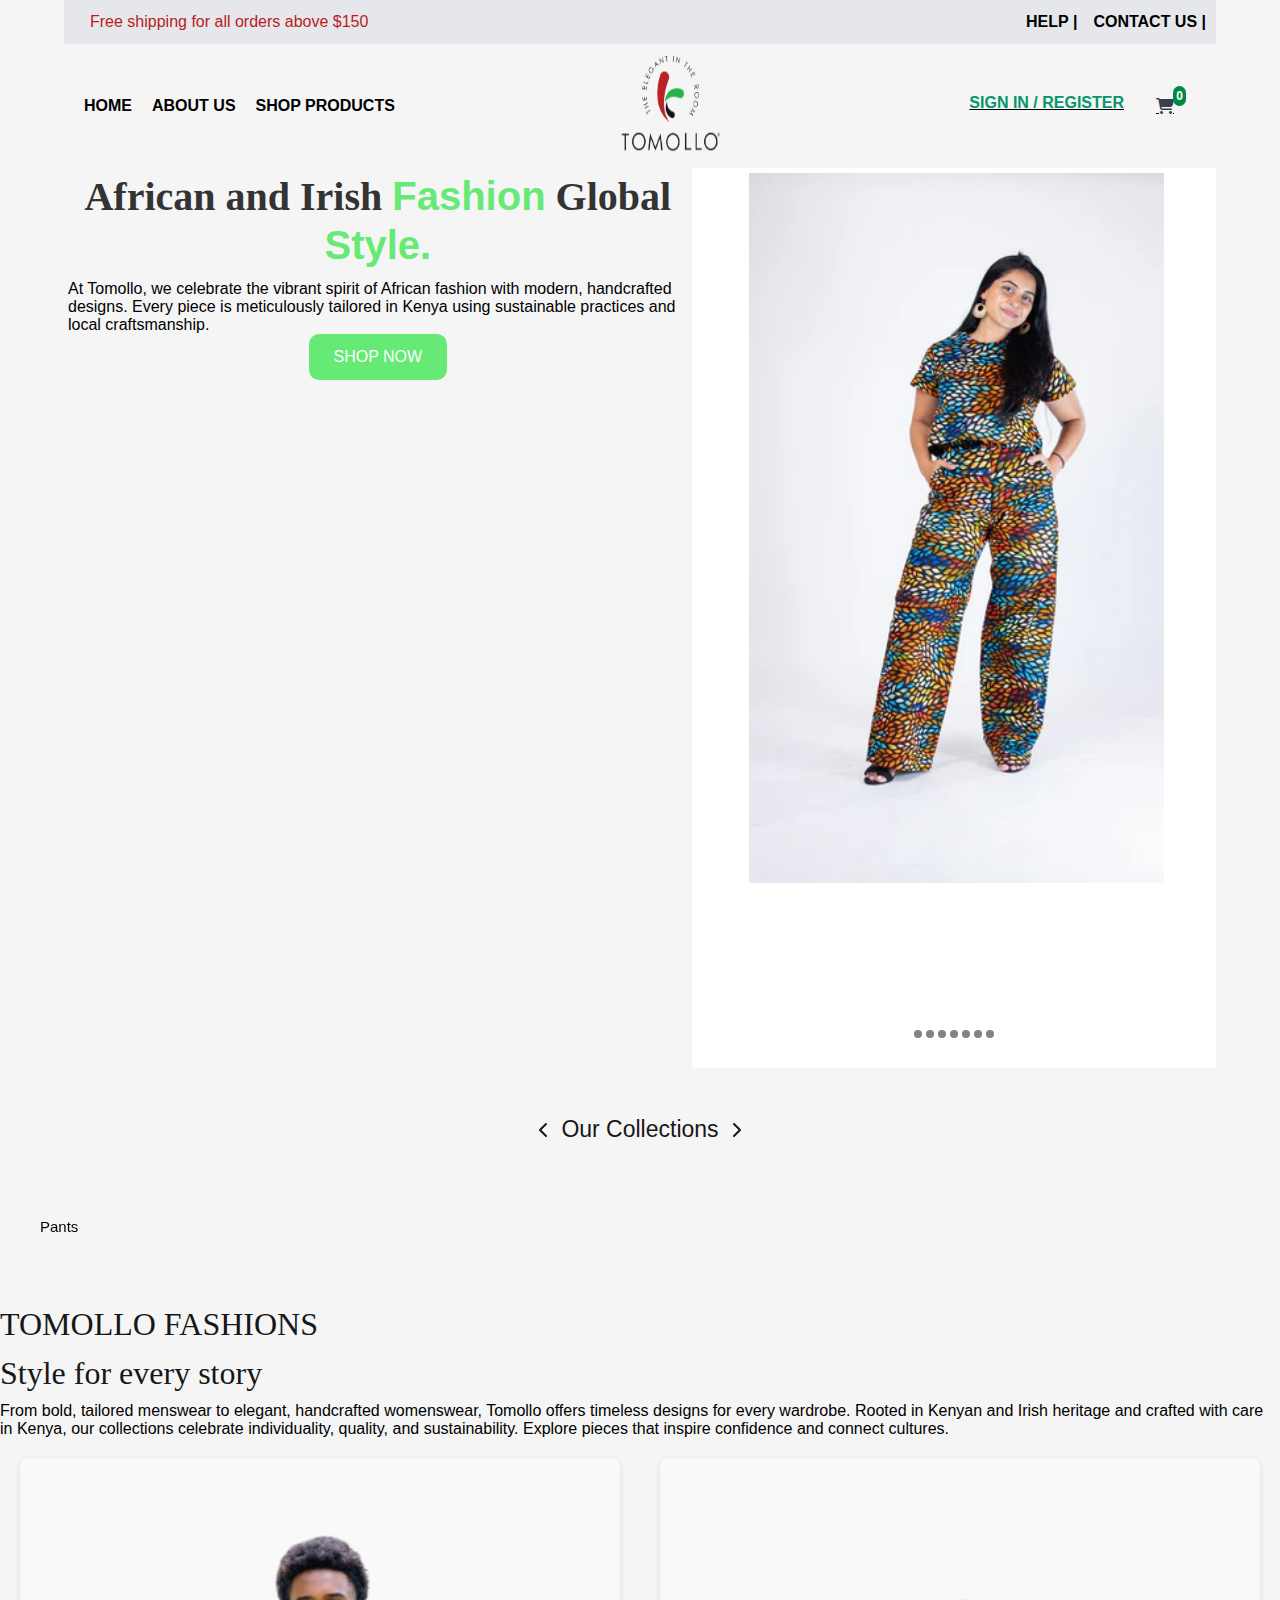
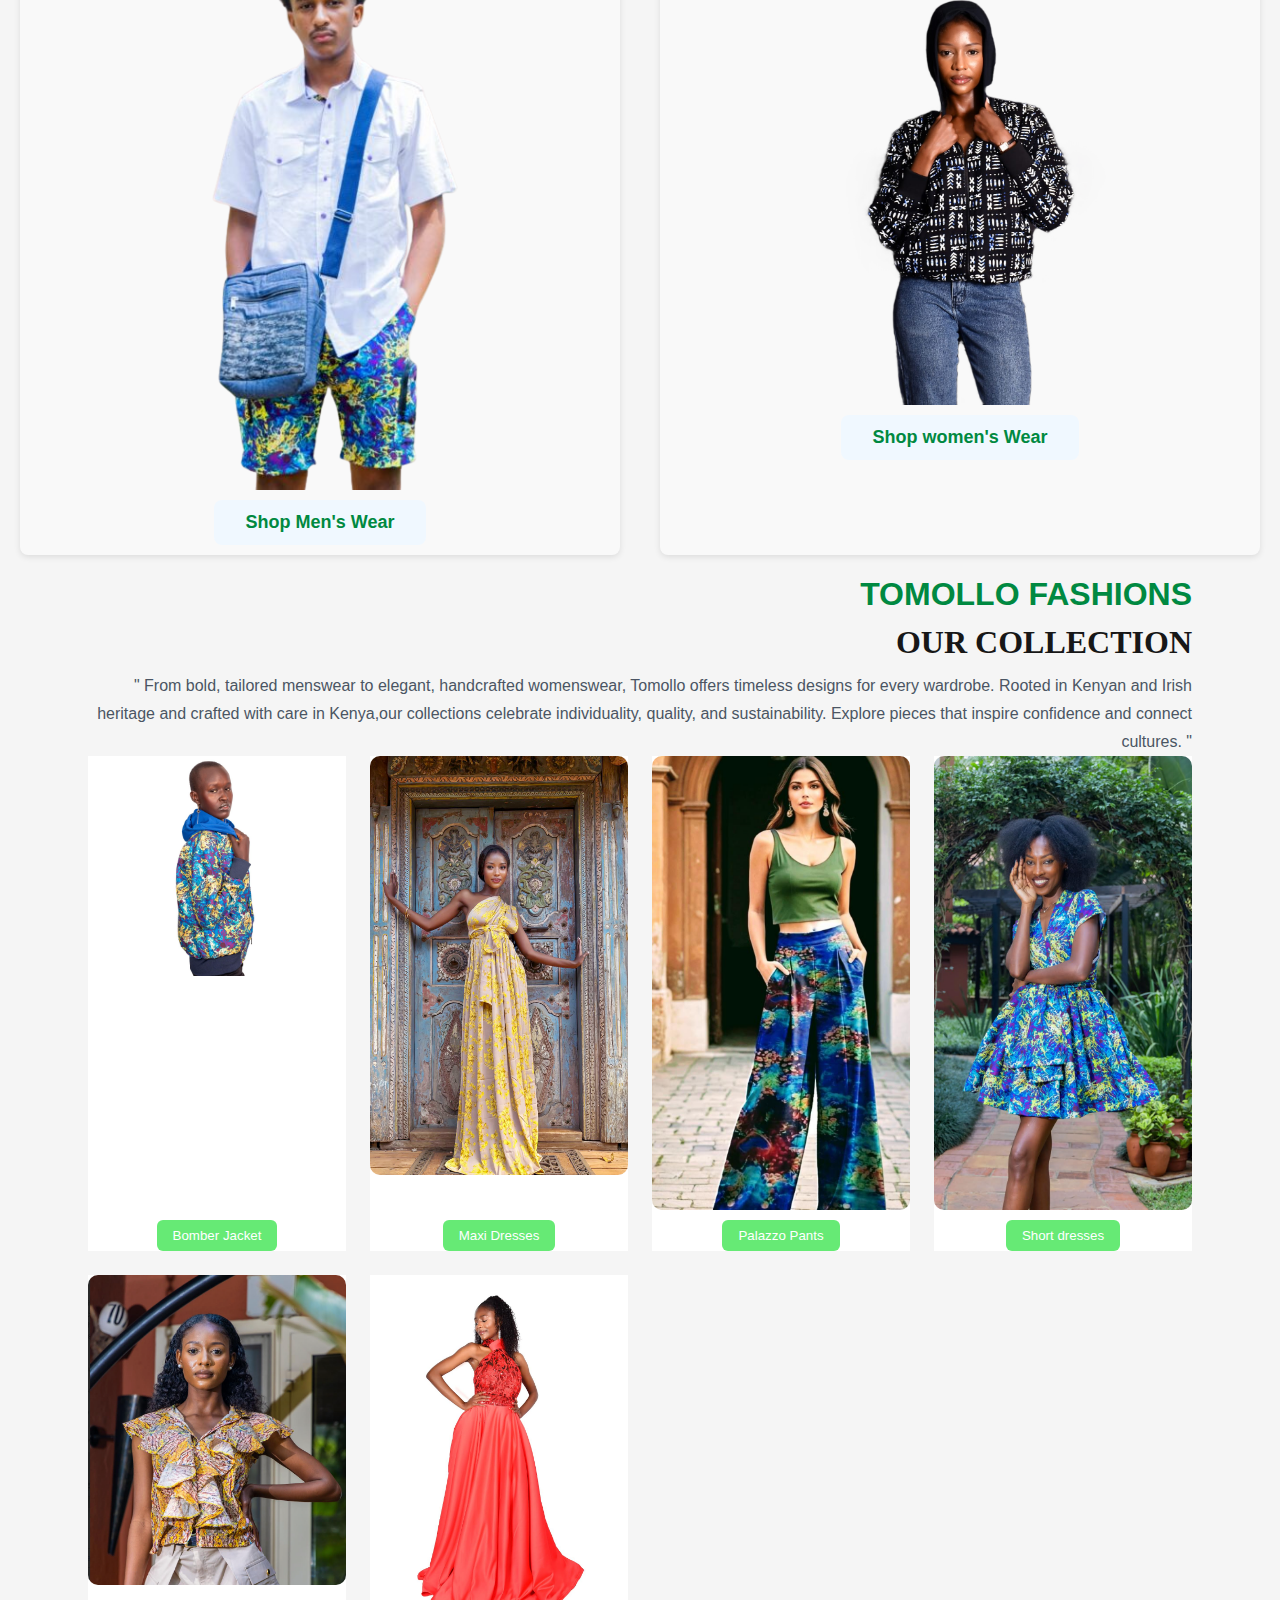
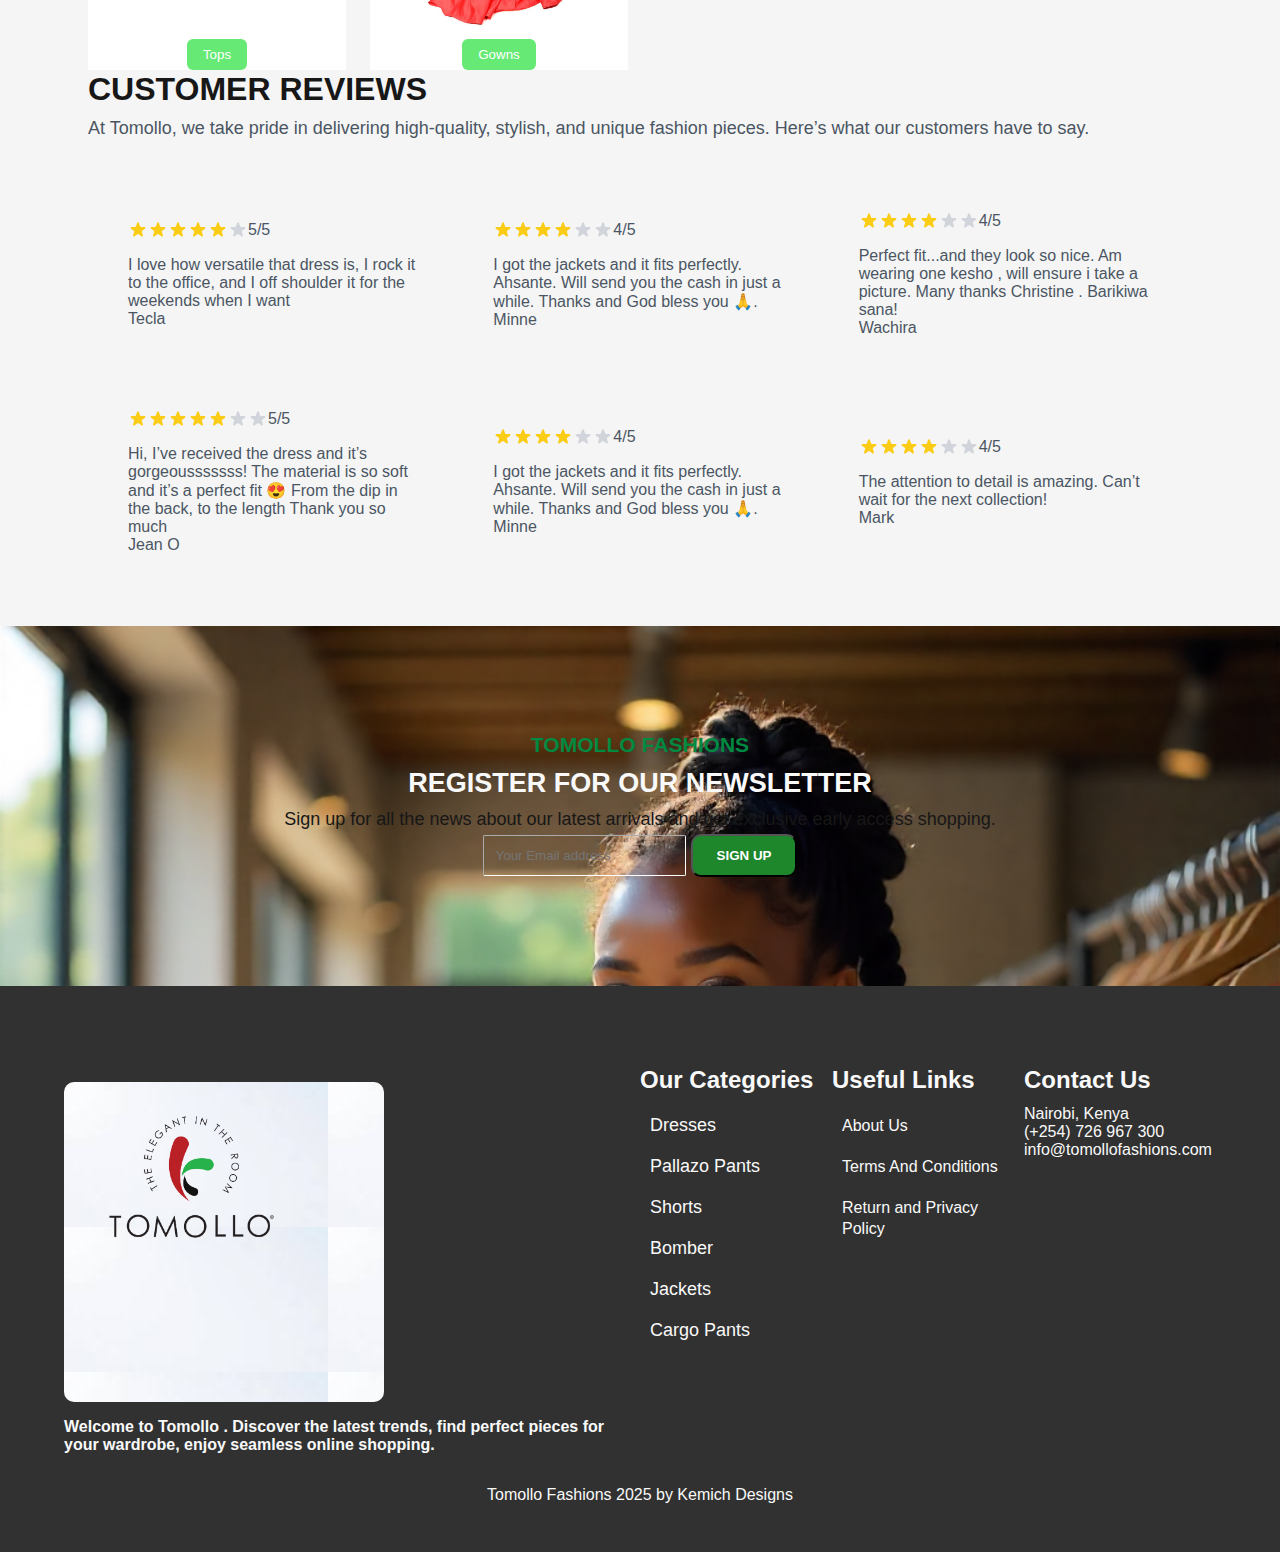
<file: Index.html>
<!DOCTYPE html>
<html lang="en">
<head>
    <meta charset="UTF-8">
    <meta name="viewport" content="width=device-width, initial-scale=1.0">
    <title>Ecommerce website</title>
    <link rel="stylesheet" href="style.css">
    <link
  rel="stylesheet"
  href="https://cdnjs.cloudflare.com/ajax/libs/font-awesome/6.4.0/css/all.min.css"
/>

</head>
    <header>
        <div class="root-div">
            <div><p class="discount"> Free shipping for all orders above $150 </p></div>
            <div class="help-contact">
                <a href="#footer">HELP |  </a>
                <a href="#footer">CONTACT US |  </a>
            </div>

        </div>
    </header>

<div class="main_nav">
    <div class="nav-link">
<span><a href="#">HOME </a></span>
<span><a href="about_us">ABOUT US </a></span>
<span><a href="shop/products">SHOP PRODUCTS </a></span>
</div>
    <div>
        <img src="/images/company logo.png" style="width: 100px; height: 100px;" alt="image logo">
    </div>
    
        <div class="sign-register">
        <a href="/admin/dashboard" class="in-register" >Sign in / Register</a>

       
        <a  class="shop-cart" href="/shop/cart">
  <i class="fas fa-shopping-cart text-2xl text-gray-700"></i>
        <div class="shop-cart-no">0
            
        </div>
        </a>
         </div>
</div>

<section class="section-main-one">
    <div class="hero-section">
<div class="hero-section-one">
    <h1 class="hero-text">
        African and Irish 
        <span class="hero-text-style">Fashion</span>
Global 
<span class="hero-text-style">Style.</span>
    </h1>
    <p class="into-text">
        At Tomollo, we celebrate the vibrant spirit of African fashion with modern, handcrafted designs. Every piece is meticulously tailored in Kenya using sustainable practices and local craftsmanship.
    </p>
    <button class="shop-button" id="shopBtn">SHOP NOW</button>

    
    <!-- Sign In Modal -->
    <div class="modal-overlay" id="signinModal">
        <div class="signin-modal">
            <button class="modal-close" id="closeModal">&times;</button>
            
            <div class="signin-header">
                <h2>Welcome Back</h2>
                <p>Sign in to access your Tomollo account</p>
            </div>

            <form id="signinForm">
                <div class="form-group">
                    <label for="email">Email Address</label>
                    <input type="email" id="email" name="email" placeholder="Enter your email" required>
                </div>

                <div class="form-group">
                    <label for="password">Password</label>
                    <input type="password" id="password" name="password" placeholder="Enter your password" required>
                </div>

                <div class="forgot-password">
                    <a href="#" id="forgotLink">Forgot Password?</a>
                </div>

                <button type="submit" class="signin-btn">Sign In</button>
            </form>

            <div class="divider">
                <span>OR</span>
            </div>

            <div class="social-signin">
                <button class="social-btn" id="googleBtn">
                    <svg width="18" height="18" viewBox="0 0 18 18">
                        <path fill="#4285F4" d="M17.64 9.2c0-.637-.057-1.251-.164-1.84H9v3.481h4.844c-.209 1.125-.843 2.078-1.796 2.717v2.258h2.908c1.702-1.567 2.684-3.874 2.684-6.615z"/>
                        <path fill="#34A853" d="M9 18c2.43 0 4.467-.806 5.956-2.184l-2.908-2.258c-.806.54-1.837.86-3.048.86-2.344 0-4.328-1.584-5.036-3.711H.957v2.332C2.438 15.983 5.482 18 9 18z"/>
                        <path fill="#FBBC05" d="M3.964 10.707c-.18-.54-.282-1.117-.282-1.707 0-.593.102-1.17.282-1.709V4.958H.957C.347 6.173 0 7.548 0 9s.348 2.827.957 4.042l3.007-2.335z"/>
                        <path fill="#EA4335" d="M9 3.58c1.321 0 2.508.454 3.44 1.345l2.582-2.58C13.463.891 11.426 0 9 0 5.482 0 2.438 2.017.957 4.958L3.964 7.29C4.672 5.163 6.656 3.58 9 3.58z"/>
                    </svg>
                    Google
                </button>
                <button class="social-btn" id="facebookBtn">
                    <svg width="18" height="18" viewBox="0 0 24 24" fill="#1877F2">
                        <path d="M24 12.073c0-6.627-5.373-12-12-12s-12 5.373-12 12c0 5.99 4.388 10.954 10.125 11.854v-8.385H7.078v-3.47h3.047V9.43c0-3.007 1.792-4.669 4.533-4.669 1.312 0 2.686.235 2.686.235v2.953H15.83c-1.491 0-1.956.925-1.956 1.874v2.25h3.328l-.532 3.47h-2.796v8.385C19.612 23.027 24 18.062 24 12.073z"/>
                    </svg>
                    Facebook
                </button>
            </div>

            <div class="signup-link">
                Don't have an account? <a href="#" id="signupLink">Sign Up</a>
            </div>
        </div>
    </div>


</div>


<div class="hero-section-two">
    <div class="hero-images">
        <div class="image-slide-swiper">
<div class="swiper-slide-img" role="group" aria-label="6 / 7" data-swiper-slide-index="5" style="width: 515px;">
<img src="/images/landing/1.jpeg" alt="Fashion Model" class="image-swipe">
</div>
<div class="swiper-slide-img" role="group" aria-label="6 / 7" data-swiper-slide-index="5" style="width: 515px;">
<img src="/images/landing/2.jpeg" alt="Fashion Model" class="image-swipe">
</div>
<div class="swiper-slide-img" role="group" aria-label="6 / 7" data-swiper-slide-index="5" style="width: 515px;">
<img src="/images/landing/3.jpeg" alt="Fashion Model" class="image-swipe">
</div>
<div class="swiper-slide-img" role="group" aria-label="6 / 7" data-swiper-slide-index="5" style="width: 515px;">
<img src="/images/landing/4.jpeg" alt="Fashion Model" class="image-swipe">
</div>
<div class="swiper-slide-img" role="group" aria-label="6 / 7" data-swiper-slide-index="5" style="width: 515px;">
<img src="/images/landing/5.jpeg" alt="Fashion Model" class="image-swipe">
</div>
<div class="swiper-slide-img" role="group" aria-label="6 / 7" data-swiper-slide-index="5" style="width: 515px;">
<img src="/images/landing/6.jpeg" alt="Fashion Model" class="image-swipe">
</div>
        </div>
        <div class="swiper-pagination-clickable">
            <span class="swiper-pagination-bullet" tabindex="0" role="button" aria-label="Go to slide 1"></span>
            <span class="swiper-pagination-bullet" tabindex="0" role="button" aria-label="Go to slide 2"></span>
            <span class="swiper-pagination-bullet" tabindex="0" role="button" aria-label="Go to slide 3"></span>
            <span class="swiper-pagination-bullet" tabindex="0" role="button" aria-label="Go to slide 4"></span>
            <span class="swiper-pagination-bullet" tabindex="0" role="button" aria-label="Go to slide 5"></span>
            <span class="swiper-pagination-bullet" tabindex="0" role="button" aria-label="Go to slide 6"></span>
            <span class="swiper-pagination-bullet" tabindex="0" role="button" aria-label="Go to slide 7"></span>
        </div>
        <span class="swiper-notification" aria-live="assertive" aria-atomic="true"></span>
    </div>
</div>
 </div>
</section>


<section class="Categories">
<div class="container-category">
    <div class="collection-slider-row">
        <div class="container-not-mobile">
            <div class="collection-slider">
                <h1 class="hometitle heading-font" >
                    <a class="prev" href="#">
                        <svg xmlns="http://www.w3.org/2000/svg" width="24" height="24" viewBox="0 0 24 24" fill="none" stroke="currentColor" stroke-width="2" stroke-linecap="round" stroke-linejoin="round" class="feather feather-chevron-left">
                            <title>Left</title>
                            <polyline points="15 18 9 12 15 6"></polyline>
                        </svg>
                    </a> <span class="has-paging__title">  Our Collections </span>
                <a class="next" href="#">
                    <svg xmlns="http://www.w3.org/2000/svg" width="24" height="24" viewBox="0 0 24 24" fill="none" stroke="currentColor" stroke-width="2" stroke-linecap="round" stroke-linejoin="round" class="feather feather-chevron-right">
                        <title>Right</title>
                        <polyline points="9 18 15 12 9 6"></polyline>
                    </svg>
                </a>
                </h1>
                <div class="collection-listing">
                    <div class="product-list-images-shape   owl-carousel">
                        <div class="owl-stage-outer">
                            <div class="owl-stage style="transition: 0.25s; width: 3468px; transform: translate3d(-840px, 0px, 0px);> 
                                <div class="owl-item" style="width: auto;" aria-hidden="true">
                                    <div class="product-block">
                                        <div class="block-inner" style="min-height: 0px;">
                                            <a class="product-link" href="/collections/wide-leg">
                                                <div class="image-cont">
                                               <div class="product-block__image product-block__image--primary product-block__image--active">
                                                <div class="rimage-outer-wrapper">
                                                    <div class="rimage-wrapper " style="padding-top:149.2537313432836%">
                                                        <img loading="lazy" class="rimage__image fade-in cover lazyautosizes lazyloaded" data-widths="[180, 220, 300, 360, 460, 540, 720, 900, 1080, 1296, 1512, 1728, 2048]" data-aspectratio="0.7998046875" data-sizes="auto" alt data-parent-fit="cover" data-srcset="//www.ikojn.com/cdn/shop/files/4_4939761a-bdf9-4deb-af56-153b6b013eca_180x.png?v=1744621622 180w, //www.ikojn.com/cdn/shop/files/4_4939761a-bdf9-4deb-af56-153b6b013eca_220x.png?v=1744621622 220w, //www.ikojn.com/cdn/shop/files/4_4939761a-bdf9-4deb-af56-153b6b013eca_300x.png?v=1744621622 300w, //www.ikojn.com/cdn/shop/files/4_4939761a-bdf9-4deb-af56-153b6b013eca_360x.png?v=1744621622 360w, //www.ikojn.com/cdn/shop/files/4_4939761a-bdf9-4deb-af56-153b6b013eca_460x.png?v=1744621622 460w, //www.ikojn.com/cdn/shop/files/4_4939761a-bdf9-4deb-af56-153b6b013eca_540x.png?v=1744621622 540w, //www.ikojn.com/cdn/shop/files/4_4939761a-bdf9-4deb-af56-153b6b013eca_720x.png?v=1744621622 720w, //www.ikojn.com/cdn/shop/files/4_4939761a-bdf9-4deb-af56-153b6b013eca_900x.png?v=1744621622 900w, //www.ikojn.com/cdn/shop/files/4_4939761a-bdf9-4deb-af56-153b6b013eca_1080x.png?v=1744621622 1080w, //www.ikojn.com/cdn/shop/files/4_4939761a-bdf9-4deb-af56-153b6b013eca_1296x.png?v=1744621622 1296w, //www.ikojn.com/cdn/shop/files/4_4939761a-bdf9-4deb-af56-153b6b013eca_1512x.png?v=1744621622 1512w, //www.ikojn.com/cdn/shop/files/4_4939761a-bdf9-4deb-af56-153b6b013eca_1728x.png?v=1744621622 1728w, //www.ikojn.com/cdn/shop/files/4_4939761a-bdf9-4deb-af56-153b6b013eca_2048x.png?v=1744621622 2048w" sizes="239.14160156250003px" srcset="//www.ikojn.com/cdn/shop/files/4_4939761a-bdf9-4deb-af56-153b6b013eca_180x.png?v=1744621622 180w, //www.ikojn.com/cdn/shop/files/4_4939761a-bdf9-4deb-af56-153b6b013eca_220x.png?v=1744621622 220w, //www.ikojn.com/cdn/shop/files/4_4939761a-bdf9-4deb-af56-153b6b013eca_300x.png?v=1744621622 300w, //www.ikojn.com/cdn/shop/files/4_4939761a-bdf9-4deb-af56-153b6b013eca_360x.png?v=1744621622 360w, //www.ikojn.com/cdn/shop/files/4_4939761a-bdf9-4deb-af56-153b6b013eca_460x.png?v=1744621622 460w, //www.ikojn.com/cdn/shop/files/4_4939761a-bdf9-4deb-af56-153b6b013eca_540x.png?v=1744621622 540w, //www.ikojn.com/cdn/shop/files/4_4939761a-bdf9-4deb-af56-153b6b013eca_720x.png?v=1744621622 720w, //www.ikojn.com/cdn/shop/files/4_4939761a-bdf9-4deb-af56-153b6b013eca_900x.png?v=1744621622 900w, //www.ikojn.com/cdn/shop/files/4_4939761a-bdf9-4deb-af56-153b6b013eca_1080x.png?v=1744621622 1080w, //www.ikojn.com/cdn/shop/files/4_4939761a-bdf9-4deb-af56-153b6b013eca_1296x.png?v=1744621622 1296w, //www.ikojn.com/cdn/shop/files/4_4939761a-bdf9-4deb-af56-153b6b013eca_1512x.png?v=1744621622 1512w, //www.ikojn.com/cdn/shop/files/4_4939761a-bdf9-4deb-af56-153b6b013eca_1728x.png?v=1744621622 1728w, //www.ikojn.com/cdn/shop/files/4_4939761a-bdf9-4deb-af56-153b6b013eca_2048x.png?v=1744621622 2048w">
                                                    </div>
                                                </div>
                                               </div>     
                                                </div>
                                                <div class="product-info">
                                                    <div class="product-title">
                                                        Pants
                                                    </div>
                                                </div>
                                            </a>
                                        </div>

                                    </div>
                                </div>
                            </div>
                        </div>
                    </div>
                </div>
            </div>
        </div>
</div>
</div>
</section>

<section class="section-main-two">
    <h1>TOMOLLO FASHIONS</h1>
    <h1>Style for every story</h1>
    <p>From bold, tailored menswear to elegant, handcrafted womenswear, Tomollo offers timeless designs for every wardrobe. Rooted in Kenyan and Irish heritage and crafted with care in Kenya, our collections celebrate individuality, quality, and sustainability. Explore pieces that inspire confidence and connect cultures.</p>

    <div>
    <div class="grid-container">

        <!-- man wear -->
    <div class="grid-menon-wear">
        <div class="image-men-wear">
            <img src="images/landing/img-6.png" alt="men wear img">
        </div>
 
    <button class="butn-wear" fdprocessedid="uhgsa"> Shop Men's Wear </button>
    </div>
    <!-- Women wear -->

    <div class="grid-women-wear">
        <div class="image-women-wear">
  <img src="images/landing/img-7.png" alt="women wear img">
        </div>
       
    <button class="butn-wear" fdprocessedid="uhgsa"> Shop women's Wear </button>
    </div>

    </div>
</div>
   
</section>

<section class="section-main-three">
    <div class="hero-section-three">
    <h1>TOMOLLO FASHIONS</h1>
    <h2>OUR COLLECTION</h2>
    <p>" From bold, tailored menswear to elegant, handcrafted womenswear, Tomollo offers timeless designs for every wardrobe. Rooted in Kenyan and Irish heritage and crafted with care in Kenya,our collections celebrate individuality, quality, and sustainability. Explore pieces that inspire confidence and connect cultures. "</p>
</div>

<div class="three-grid-container">
    <!-- <div class="inner-three-grid-container"> </div> -->
        <a href="" class="griding-imgs">
        <img src="/images/landing/img-8.png" alt="Bomber Jacket">
         <button class="view-category"> 
        <span class="product-description">
            Bomber Jacket
        </span>
       </button>
        </a>

        <a href="" class="griding-imgs">
        <img src="/images/landing/img-9.png" alt="Maxi Dresses ">
        <button class="view-category"> 
        <span class="product-description">
           Maxi Dresses
        </span>
        </button>
        </a>

         <a href="" class="griding-imgs">
        <img src="/images/landing/img-10.png" alt="Palazzo Pants">
          <button class="view-category"> 
        <span class="product-description">
           Palazzo Pants
        </span>
       </button>
        </a>

        <a href="" class="griding-imgs">
        <img src="/images/landing/img-11.png" alt="Short dresses">
         <button class="view-category">
        <span class="product-description">
            Short dresses
        </span>
        </button>
        </a>

       

        <a href="" class="griding-imgs">
        <img src="/images/landing/img-12.png" alt="  Tops">
        <button class="view-category">
        <span class="product-description">
            Tops
        </span>
        </button>
        </a>

        <a href="" class="griding-imgs">
        <img src="/images/landing/img-13.png" alt="Gowns">
        <button class="view-category">
        <span class="product-description">
            Gowns
        </span>
        </button>
        </a>
   

</div>

</section>

<section class="section-main-four">
    <div>
 <h1 class="customer-review">CUSTOMER REVIEWS</h1>
    <p class="para-cust-rev">At Tomollo, we take pride in delivering high-quality, stylish, and unique fashion pieces. 
        Here’s what our customers have to say.</p>
    </div>

    <div class="cust-rev-grid-main">
        <div class="grid-reviews">

            <div class="grid-lone">
                <div class="rating-sec">
                    <div class="stars-rate"> 

                        <svg xmlns="http://www.w3.org/2000/svg" class="h-5 w-5" viewBox="0 0 20 20" fill="currentColor">
                            <path d="M9.049 2.927c.3-.921 1.603-.921 1.902 0l1.07 3.292a1 1 0 00.95.69h3.462c.969 0 1.371 1.24.588 1.81l-2.8 2.034a1 1 0 00-.364 1.118l1.07 3.292c.3.921-.755 1.688-1.54 1.118l-2.8-2.034a1 1 0 00-1.175 0l-2.8 2.034c-.784.57-1.838-.197-1.539-1.118l1.07-3.292a1 1 0 00-.364-1.118l-2.8-2.034c-.783-.57-.38-1.81.588-1.81h3.461a1 1 0 00.951-.69l1.07-3.292z"></path>
                        </svg>
                        <svg xmlns="http://www.w3.org/2000/svg" class="h-5 w-5" viewBox="0 0 20 20" fill="currentColor">
                            <path d="M9.049 2.927c.3-.921 1.603-.921 1.902 0l1.07 3.292a1 1 0 00.95.69h3.462c.969 0 1.371 1.24.588 1.81l-2.8 2.034a1 1 0 00-.364 1.118l1.07 3.292c.3.921-.755 1.688-1.54 1.118l-2.8-2.034a1 1 0 00-1.175 0l-2.8 2.034c-.784.57-1.838-.197-1.539-1.118l1.07-3.292a1 1 0 00-.364-1.118l-2.8-2.034c-.783-.57-.38-1.81.588-1.81h3.461a1 1 0 00.951-.69l1.07-3.292z"></path>
                        </svg>
                        <svg xmlns="http://www.w3.org/2000/svg" class="h-5 w-5" viewBox="0 0 20 20" fill="currentColor">
                            <path d="M9.049 2.927c.3-.921 1.603-.921 1.902 0l1.07 3.292a1 1 0 00.95.69h3.462c.969 0 1.371 1.24.588 1.81l-2.8 2.034a1 1 0 00-.364 1.118l1.07 3.292c.3.921-.755 1.688-1.54 1.118l-2.8-2.034a1 1 0 00-1.175 0l-2.8 2.034c-.784.57-1.838-.197-1.539-1.118l1.07-3.292a1 1 0 00-.364-1.118l-2.8-2.034c-.783-.57-.38-1.81.588-1.81h3.461a1 1 0 00.951-.69l1.07-3.292z"></path>
                        </svg>
                        <svg xmlns="http://www.w3.org/2000/svg" class="h-5 w-5" viewBox="0 0 20 20" fill="currentColor">
                            <path d="M9.049 2.927c.3-.921 1.603-.921 1.902 0l1.07 3.292a1 1 0 00.95.69h3.462c.969 0 1.371 1.24.588 1.81l-2.8 2.034a1 1 0 00-.364 1.118l1.07 3.292c.3.921-.755 1.688-1.54 1.118l-2.8-2.034a1 1 0 00-1.175 0l-2.8 2.034c-.784.57-1.838-.197-1.539-1.118l1.07-3.292a1 1 0 00-.364-1.118l-2.8-2.034c-.783-.57-.38-1.81.588-1.81h3.461a1 1 0 00.951-.69l1.07-3.292z"></path>
                        </svg>
                        <svg xmlns="http://www.w3.org/2000/svg" class="h-5 w-5" viewBox="0 0 20 20" fill="currentColor">
                            <path d="M9.049 2.927c.3-.921 1.603-.921 1.902 0l1.07 3.292a1 1 0 00.95.69h3.462c.969 0 1.371 1.24.588 1.81l-2.8 2.034a1 1 0 00-.364 1.118l1.07 3.292c.3.921-.755 1.688-1.54 1.118l-2.8-2.034a1 1 0 00-1.175 0l-2.8 2.034c-.784.57-1.838-.197-1.539-1.118l1.07-3.292a1 1 0 00-.364-1.118l-2.8-2.034c-.783-.57-.38-1.81.588-1.81h3.461a1 1 0 00.951-.69l1.07-3.292z"></path>
                        </svg>
                          <svg xmlns="http://www.w3.org/2000/svg"  class="h-5 w-5 text-gray-300"  viewBox="0 0 20 20" fill="currentColor">
                            <path d="M9.049 2.927c.3-.921 1.603-.921 1.902 0l1.07 3.292a1 1 0 00.95.69h3.462c.969 0 1.371 1.24.588 1.81l-2.8 2.034a1 1 0 00-.364 1.118l1.07 3.292c.3.921-.755 1.688-1.54 1.118l-2.8-2.034a1 1 0 00-1.175 0l-2.8 2.034c-.784.57-1.838-.197-1.539-1.118l1.07-3.292a1 1 0 00-.364-1.118l-2.8-2.034c-.783-.57-.38-1.81.588-1.81h3.461a1 1 0 00.951-.69l1.07-3.292z"></path>
                        </svg>
                    </div>
                    <p>5/5</p>
                </div>
                <div class="paragraph-sec"><p>
                    I love how versatile that dress is, I rock it to the office, and I off shoulder it for the weekends when I want
                </p></div>
                <div class="photo-sec">
                   
                    <div class="name-tag">
                        <p class="name-rev">Tecla</p>
                    </div>
                </div>

            </div>


            <div class="grid-lone">
                <div class="rating-sec">
                                       <div class="stars-rate"> 

                        <svg xmlns="http://www.w3.org/2000/svg" class="h-5 w-5" viewBox="0 0 20 20" fill="currentColor">
                            <path d="M9.049 2.927c.3-.921 1.603-.921 1.902 0l1.07 3.292a1 1 0 00.95.69h3.462c.969 0 1.371 1.24.588 1.81l-2.8 2.034a1 1 0 00-.364 1.118l1.07 3.292c.3.921-.755 1.688-1.54 1.118l-2.8-2.034a1 1 0 00-1.175 0l-2.8 2.034c-.784.57-1.838-.197-1.539-1.118l1.07-3.292a1 1 0 00-.364-1.118l-2.8-2.034c-.783-.57-.38-1.81.588-1.81h3.461a1 1 0 00.951-.69l1.07-3.292z"></path>
                        </svg>
                        <svg xmlns="http://www.w3.org/2000/svg" class="h-5 w-5" viewBox="0 0 20 20" fill="currentColor">
                            <path d="M9.049 2.927c.3-.921 1.603-.921 1.902 0l1.07 3.292a1 1 0 00.95.69h3.462c.969 0 1.371 1.24.588 1.81l-2.8 2.034a1 1 0 00-.364 1.118l1.07 3.292c.3.921-.755 1.688-1.54 1.118l-2.8-2.034a1 1 0 00-1.175 0l-2.8 2.034c-.784.57-1.838-.197-1.539-1.118l1.07-3.292a1 1 0 00-.364-1.118l-2.8-2.034c-.783-.57-.38-1.81.588-1.81h3.461a1 1 0 00.951-.69l1.07-3.292z"></path>
                        </svg>
                        <svg xmlns="http://www.w3.org/2000/svg" class="h-5 w-5" viewBox="0 0 20 20" fill="currentColor">
                            <path d="M9.049 2.927c.3-.921 1.603-.921 1.902 0l1.07 3.292a1 1 0 00.95.69h3.462c.969 0 1.371 1.24.588 1.81l-2.8 2.034a1 1 0 00-.364 1.118l1.07 3.292c.3.921-.755 1.688-1.54 1.118l-2.8-2.034a1 1 0 00-1.175 0l-2.8 2.034c-.784.57-1.838-.197-1.539-1.118l1.07-3.292a1 1 0 00-.364-1.118l-2.8-2.034c-.783-.57-.38-1.81.588-1.81h3.461a1 1 0 00.951-.69l1.07-3.292z"></path>
                        </svg>
                        <svg xmlns="http://www.w3.org/2000/svg" class="h-5 w-5" viewBox="0 0 20 20" fill="currentColor">
                            <path d="M9.049 2.927c.3-.921 1.603-.921 1.902 0l1.07 3.292a1 1 0 00.95.69h3.462c.969 0 1.371 1.24.588 1.81l-2.8 2.034a1 1 0 00-.364 1.118l1.07 3.292c.3.921-.755 1.688-1.54 1.118l-2.8-2.034a1 1 0 00-1.175 0l-2.8 2.034c-.784.57-1.838-.197-1.539-1.118l1.07-3.292a1 1 0 00-.364-1.118l-2.8-2.034c-.783-.57-.38-1.81.588-1.81h3.461a1 1 0 00.951-.69l1.07-3.292z"></path>
                        </svg>
                        <svg xmlns="http://www.w3.org/2000/svg"  class="h-5 w-5 text-gray-300" class="h-5 w-5" viewBox="0 0 20 20" fill="currentColor">
                            <path d="M9.049 2.927c.3-.921 1.603-.921 1.902 0l1.07 3.292a1 1 0 00.95.69h3.462c.969 0 1.371 1.24.588 1.81l-2.8 2.034a1 1 0 00-.364 1.118l1.07 3.292c.3.921-.755 1.688-1.54 1.118l-2.8-2.034a1 1 0 00-1.175 0l-2.8 2.034c-.784.57-1.838-.197-1.539-1.118l1.07-3.292a1 1 0 00-.364-1.118l-2.8-2.034c-.783-.57-.38-1.81.588-1.81h3.461a1 1 0 00.951-.69l1.07-3.292z"></path>
                        </svg>
                          <svg xmlns="http://www.w3.org/2000/svg"  class="h-5 w-5 text-gray-300"  viewBox="0 0 20 20" fill="currentColor">
                            <path d="M9.049 2.927c.3-.921 1.603-.921 1.902 0l1.07 3.292a1 1 0 00.95.69h3.462c.969 0 1.371 1.24.588 1.81l-2.8 2.034a1 1 0 00-.364 1.118l1.07 3.292c.3.921-.755 1.688-1.54 1.118l-2.8-2.034a1 1 0 00-1.175 0l-2.8 2.034c-.784.57-1.838-.197-1.539-1.118l1.07-3.292a1 1 0 00-.364-1.118l-2.8-2.034c-.783-.57-.38-1.81.588-1.81h3.461a1 1 0 00.951-.69l1.07-3.292z"></path>
                        </svg>
                    </div>
                    <p>4/5</p>
                </div>
                <div class="paragraph-sec"><p>
                    I got the jackets and it fits perfectly. Ahsante. Will send you the cash in just a while. Thanks and God bless you 🙏.
                </p></div>
                <div class="photo-sec">
                   
                    <div class="name-tag">
                        <p class="name-rev">Minne</p>
                    </div>
                </div>
            </div>
            <div class="grid-lone">
                <div class="rating-sec">
                                      <div class="stars-rate"> 

                        <svg xmlns="http://www.w3.org/2000/svg" class="h-5 w-5" viewBox="0 0 20 20" fill="currentColor">
                            <path d="M9.049 2.927c.3-.921 1.603-.921 1.902 0l1.07 3.292a1 1 0 00.95.69h3.462c.969 0 1.371 1.24.588 1.81l-2.8 2.034a1 1 0 00-.364 1.118l1.07 3.292c.3.921-.755 1.688-1.54 1.118l-2.8-2.034a1 1 0 00-1.175 0l-2.8 2.034c-.784.57-1.838-.197-1.539-1.118l1.07-3.292a1 1 0 00-.364-1.118l-2.8-2.034c-.783-.57-.38-1.81.588-1.81h3.461a1 1 0 00.951-.69l1.07-3.292z"></path>
                        </svg>
                        <svg xmlns="http://www.w3.org/2000/svg" class="h-5 w-5" viewBox="0 0 20 20" fill="currentColor">
                            <path d="M9.049 2.927c.3-.921 1.603-.921 1.902 0l1.07 3.292a1 1 0 00.95.69h3.462c.969 0 1.371 1.24.588 1.81l-2.8 2.034a1 1 0 00-.364 1.118l1.07 3.292c.3.921-.755 1.688-1.54 1.118l-2.8-2.034a1 1 0 00-1.175 0l-2.8 2.034c-.784.57-1.838-.197-1.539-1.118l1.07-3.292a1 1 0 00-.364-1.118l-2.8-2.034c-.783-.57-.38-1.81.588-1.81h3.461a1 1 0 00.951-.69l1.07-3.292z"></path>
                        </svg>
                        <svg xmlns="http://www.w3.org/2000/svg" class="h-5 w-5" viewBox="0 0 20 20" fill="currentColor">
                            <path d="M9.049 2.927c.3-.921 1.603-.921 1.902 0l1.07 3.292a1 1 0 00.95.69h3.462c.969 0 1.371 1.24.588 1.81l-2.8 2.034a1 1 0 00-.364 1.118l1.07 3.292c.3.921-.755 1.688-1.54 1.118l-2.8-2.034a1 1 0 00-1.175 0l-2.8 2.034c-.784.57-1.838-.197-1.539-1.118l1.07-3.292a1 1 0 00-.364-1.118l-2.8-2.034c-.783-.57-.38-1.81.588-1.81h3.461a1 1 0 00.951-.69l1.07-3.292z"></path>
                        </svg>
                        <svg xmlns="http://www.w3.org/2000/svg" class="h-5 w-5" viewBox="0 0 20 20" fill="currentColor">
                            <path d="M9.049 2.927c.3-.921 1.603-.921 1.902 0l1.07 3.292a1 1 0 00.95.69h3.462c.969 0 1.371 1.24.588 1.81l-2.8 2.034a1 1 0 00-.364 1.118l1.07 3.292c.3.921-.755 1.688-1.54 1.118l-2.8-2.034a1 1 0 00-1.175 0l-2.8 2.034c-.784.57-1.838-.197-1.539-1.118l1.07-3.292a1 1 0 00-.364-1.118l-2.8-2.034c-.783-.57-.38-1.81.588-1.81h3.461a1 1 0 00.951-.69l1.07-3.292z"></path>
                        </svg>
                        <svg xmlns="http://www.w3.org/2000/svg"  class="h-5 w-5 text-gray-300"  viewBox="0 0 20 20" fill="currentColor">
                            <path d="M9.049 2.927c.3-.921 1.603-.921 1.902 0l1.07 3.292a1 1 0 00.95.69h3.462c.969 0 1.371 1.24.588 1.81l-2.8 2.034a1 1 0 00-.364 1.118l1.07 3.292c.3.921-.755 1.688-1.54 1.118l-2.8-2.034a1 1 0 00-1.175 0l-2.8 2.034c-.784.57-1.838-.197-1.539-1.118l1.07-3.292a1 1 0 00-.364-1.118l-2.8-2.034c-.783-.57-.38-1.81.588-1.81h3.461a1 1 0 00.951-.69l1.07-3.292z"></path>
                        </svg>
                        <svg xmlns="http://www.w3.org/2000/svg"  class="h-5 w-5 text-gray-300"  viewBox="0 0 20 20" fill="currentColor">
                            <path d="M9.049 2.927c.3-.921 1.603-.921 1.902 0l1.07 3.292a1 1 0 00.95.69h3.462c.969 0 1.371 1.24.588 1.81l-2.8 2.034a1 1 0 00-.364 1.118l1.07 3.292c.3.921-.755 1.688-1.54 1.118l-2.8-2.034a1 1 0 00-1.175 0l-2.8 2.034c-.784.57-1.838-.197-1.539-1.118l1.07-3.292a1 1 0 00-.364-1.118l-2.8-2.034c-.783-.57-.38-1.81.588-1.81h3.461a1 1 0 00.951-.69l1.07-3.292z"></path>
                        </svg>
                        
                    </div>
                    <p>4/5</p>
                </div>
                <div class="paragraph-sec"><p>
                   Perfect fit...and they look so nice. Am wearing one kesho , will ensure i take a picture. Many thanks Christine . Barikiwa sana!
                </p></div>
                <div class="photo-sec">
                   
                    <div class="name-tag">
                        <p class="name-rev">Wachira</p>
                    </div>
                </div>
            </div>
            <div class="grid-lone">
                <div class="rating-sec">
                      <div class="stars-rate"> 

                        <svg xmlns="http://www.w3.org/2000/svg" class="h-5 w-5" viewBox="0 0 20 20" fill="currentColor">
                            <path d="M9.049 2.927c.3-.921 1.603-.921 1.902 0l1.07 3.292a1 1 0 00.95.69h3.462c.969 0 1.371 1.24.588 1.81l-2.8 2.034a1 1 0 00-.364 1.118l1.07 3.292c.3.921-.755 1.688-1.54 1.118l-2.8-2.034a1 1 0 00-1.175 0l-2.8 2.034c-.784.57-1.838-.197-1.539-1.118l1.07-3.292a1 1 0 00-.364-1.118l-2.8-2.034c-.783-.57-.38-1.81.588-1.81h3.461a1 1 0 00.951-.69l1.07-3.292z"></path>
                        </svg>
                        <svg xmlns="http://www.w3.org/2000/svg" class="h-5 w-5" viewBox="0 0 20 20" fill="currentColor">
                            <path d="M9.049 2.927c.3-.921 1.603-.921 1.902 0l1.07 3.292a1 1 0 00.95.69h3.462c.969 0 1.371 1.24.588 1.81l-2.8 2.034a1 1 0 00-.364 1.118l1.07 3.292c.3.921-.755 1.688-1.54 1.118l-2.8-2.034a1 1 0 00-1.175 0l-2.8 2.034c-.784.57-1.838-.197-1.539-1.118l1.07-3.292a1 1 0 00-.364-1.118l-2.8-2.034c-.783-.57-.38-1.81.588-1.81h3.461a1 1 0 00.951-.69l1.07-3.292z"></path>
                        </svg>
                        <svg xmlns="http://www.w3.org/2000/svg" class="h-5 w-5" viewBox="0 0 20 20" fill="currentColor">
                            <path d="M9.049 2.927c.3-.921 1.603-.921 1.902 0l1.07 3.292a1 1 0 00.95.69h3.462c.969 0 1.371 1.24.588 1.81l-2.8 2.034a1 1 0 00-.364 1.118l1.07 3.292c.3.921-.755 1.688-1.54 1.118l-2.8-2.034a1 1 0 00-1.175 0l-2.8 2.034c-.784.57-1.838-.197-1.539-1.118l1.07-3.292a1 1 0 00-.364-1.118l-2.8-2.034c-.783-.57-.38-1.81.588-1.81h3.461a1 1 0 00.951-.69l1.07-3.292z"></path>
                        </svg>
                        <svg xmlns="http://www.w3.org/2000/svg" class="h-5 w-5" viewBox="0 0 20 20" fill="currentColor">
                            <path d="M9.049 2.927c.3-.921 1.603-.921 1.902 0l1.07 3.292a1 1 0 00.95.69h3.462c.969 0 1.371 1.24.588 1.81l-2.8 2.034a1 1 0 00-.364 1.118l1.07 3.292c.3.921-.755 1.688-1.54 1.118l-2.8-2.034a1 1 0 00-1.175 0l-2.8 2.034c-.784.57-1.838-.197-1.539-1.118l1.07-3.292a1 1 0 00-.364-1.118l-2.8-2.034c-.783-.57-.38-1.81.588-1.81h3.461a1 1 0 00.951-.69l1.07-3.292z"></path>
                        </svg>
                        <svg xmlns="http://www.w3.org/2000/svg" class="h-5 w-5" viewBox="0 0 20 20" fill="currentColor">
                            <path d="M9.049 2.927c.3-.921 1.603-.921 1.902 0l1.07 3.292a1 1 0 00.95.69h3.462c.969 0 1.371 1.24.588 1.81l-2.8 2.034a1 1 0 00-.364 1.118l1.07 3.292c.3.921-.755 1.688-1.54 1.118l-2.8-2.034a1 1 0 00-1.175 0l-2.8 2.034c-.784.57-1.838-.197-1.539-1.118l1.07-3.292a1 1 0 00-.364-1.118l-2.8-2.034c-.783-.57-.38-1.81.588-1.81h3.461a1 1 0 00.951-.69l1.07-3.292z"></path>
                        </svg>
                          <svg xmlns="http://www.w3.org/2000/svg"  class="h-5 w-5 text-gray-300"  viewBox="0 0 20 20" fill="currentColor">
                            <path d="M9.049 2.927c.3-.921 1.603-.921 1.902 0l1.07 3.292a1 1 0 00.95.69h3.462c.969 0 1.371 1.24.588 1.81l-2.8 2.034a1 1 0 00-.364 1.118l1.07 3.292c.3.921-.755 1.688-1.54 1.118l-2.8-2.034a1 1 0 00-1.175 0l-2.8 2.034c-.784.57-1.838-.197-1.539-1.118l1.07-3.292a1 1 0 00-.364-1.118l-2.8-2.034c-.783-.57-.38-1.81.588-1.81h3.461a1 1 0 00.951-.69l1.07-3.292z"></path>
                        </svg>
                          <svg xmlns="http://www.w3.org/2000/svg"  class="h-5 w-5 text-gray-300"  viewBox="0 0 20 20" fill="currentColor">
                            <path d="M9.049 2.927c.3-.921 1.603-.921 1.902 0l1.07 3.292a1 1 0 00.95.69h3.462c.969 0 1.371 1.24.588 1.81l-2.8 2.034a1 1 0 00-.364 1.118l1.07 3.292c.3.921-.755 1.688-1.54 1.118l-2.8-2.034a1 1 0 00-1.175 0l-2.8 2.034c-.784.57-1.838-.197-1.539-1.118l1.07-3.292a1 1 0 00-.364-1.118l-2.8-2.034c-.783-.57-.38-1.81.588-1.81h3.461a1 1 0 00.951-.69l1.07-3.292z"></path>
                        </svg>
                    </div>
                    <p>5/5</p>
                </div>
                <div class="paragraph-sec"><p>
                   Hi, I’ve received the dress and it’s gorgeousssssss! The material is so soft and it’s a perfect fit 😍 From the dip in the back, to the length Thank you so much
                </p></div>
                <div class="photo-sec">
                   
                    <div class="name-tag">
                        <p class="name-rev">Jean O</p>
                    </div>
                </div>
            </div>
            <div class="grid-lone">
                <div class="rating-sec">
                                       <div class="stars-rate"> 

                        <svg xmlns="http://www.w3.org/2000/svg" class="h-5 w-5" viewBox="0 0 20 20" fill="currentColor">
                            <path d="M9.049 2.927c.3-.921 1.603-.921 1.902 0l1.07 3.292a1 1 0 00.95.69h3.462c.969 0 1.371 1.24.588 1.81l-2.8 2.034a1 1 0 00-.364 1.118l1.07 3.292c.3.921-.755 1.688-1.54 1.118l-2.8-2.034a1 1 0 00-1.175 0l-2.8 2.034c-.784.57-1.838-.197-1.539-1.118l1.07-3.292a1 1 0 00-.364-1.118l-2.8-2.034c-.783-.57-.38-1.81.588-1.81h3.461a1 1 0 00.951-.69l1.07-3.292z"></path>
                        </svg>
                        <svg xmlns="http://www.w3.org/2000/svg" class="h-5 w-5" viewBox="0 0 20 20" fill="currentColor">
                            <path d="M9.049 2.927c.3-.921 1.603-.921 1.902 0l1.07 3.292a1 1 0 00.95.69h3.462c.969 0 1.371 1.24.588 1.81l-2.8 2.034a1 1 0 00-.364 1.118l1.07 3.292c.3.921-.755 1.688-1.54 1.118l-2.8-2.034a1 1 0 00-1.175 0l-2.8 2.034c-.784.57-1.838-.197-1.539-1.118l1.07-3.292a1 1 0 00-.364-1.118l-2.8-2.034c-.783-.57-.38-1.81.588-1.81h3.461a1 1 0 00.951-.69l1.07-3.292z"></path>
                        </svg>
                        <svg xmlns="http://www.w3.org/2000/svg" class="h-5 w-5" viewBox="0 0 20 20" fill="currentColor">
                            <path d="M9.049 2.927c.3-.921 1.603-.921 1.902 0l1.07 3.292a1 1 0 00.95.69h3.462c.969 0 1.371 1.24.588 1.81l-2.8 2.034a1 1 0 00-.364 1.118l1.07 3.292c.3.921-.755 1.688-1.54 1.118l-2.8-2.034a1 1 0 00-1.175 0l-2.8 2.034c-.784.57-1.838-.197-1.539-1.118l1.07-3.292a1 1 0 00-.364-1.118l-2.8-2.034c-.783-.57-.38-1.81.588-1.81h3.461a1 1 0 00.951-.69l1.07-3.292z"></path>
                        </svg>
                        <svg xmlns="http://www.w3.org/2000/svg" class="h-5 w-5" viewBox="0 0 20 20" fill="currentColor">
                            <path d="M9.049 2.927c.3-.921 1.603-.921 1.902 0l1.07 3.292a1 1 0 00.95.69h3.462c.969 0 1.371 1.24.588 1.81l-2.8 2.034a1 1 0 00-.364 1.118l1.07 3.292c.3.921-.755 1.688-1.54 1.118l-2.8-2.034a1 1 0 00-1.175 0l-2.8 2.034c-.784.57-1.838-.197-1.539-1.118l1.07-3.292a1 1 0 00-.364-1.118l-2.8-2.034c-.783-.57-.38-1.81.588-1.81h3.461a1 1 0 00.951-.69l1.07-3.292z"></path>
                        </svg>
                        <svg xmlns="http://www.w3.org/2000/svg"  class="h-5 w-5 text-gray-300" " viewBox="0 0 20 20" fill="currentColor">
                            <path d="M9.049 2.927c.3-.921 1.603-.921 1.902 0l1.07 3.292a1 1 0 00.95.69h3.462c.969 0 1.371 1.24.588 1.81l-2.8 2.034a1 1 0 00-.364 1.118l1.07 3.292c.3.921-.755 1.688-1.54 1.118l-2.8-2.034a1 1 0 00-1.175 0l-2.8 2.034c-.784.57-1.838-.197-1.539-1.118l1.07-3.292a1 1 0 00-.364-1.118l-2.8-2.034c-.783-.57-.38-1.81.588-1.81h3.461a1 1 0 00.951-.69l1.07-3.292z"></path>
                        </svg>
                          <svg xmlns="http://www.w3.org/2000/svg"  class="h-5 w-5 text-gray-300"  viewBox="0 0 20 20" fill="currentColor">
                            <path d="M9.049 2.927c.3-.921 1.603-.921 1.902 0l1.07 3.292a1 1 0 00.95.69h3.462c.969 0 1.371 1.24.588 1.81l-2.8 2.034a1 1 0 00-.364 1.118l1.07 3.292c.3.921-.755 1.688-1.54 1.118l-2.8-2.034a1 1 0 00-1.175 0l-2.8 2.034c-.784.57-1.838-.197-1.539-1.118l1.07-3.292a1 1 0 00-.364-1.118l-2.8-2.034c-.783-.57-.38-1.81.588-1.81h3.461a1 1 0 00.951-.69l1.07-3.292z"></path>
                        </svg>
                    </div>
                    <p>4/5</p>
                </div>
                <div class="paragraph-sec"><p>
                    I got the jackets and it fits perfectly. Ahsante. Will send you the cash in just a while. Thanks and God bless you 🙏.
                </p></div>
                <div class="photo-sec">
                   
                    <div class="name-tag">
                        <p class="name-rev">Minne</p>
                    </div>
                </div>
            </div>
            <div class="grid-lone">
                <div class="rating-sec">
                                       <div class="stars-rate"> 

                        <svg xmlns="http://www.w3.org/2000/svg" class="h-5 w-5" viewBox="0 0 20 20" fill="currentColor">
                            <path d="M9.049 2.927c.3-.921 1.603-.921 1.902 0l1.07 3.292a1 1 0 00.95.69h3.462c.969 0 1.371 1.24.588 1.81l-2.8 2.034a1 1 0 00-.364 1.118l1.07 3.292c.3.921-.755 1.688-1.54 1.118l-2.8-2.034a1 1 0 00-1.175 0l-2.8 2.034c-.784.57-1.838-.197-1.539-1.118l1.07-3.292a1 1 0 00-.364-1.118l-2.8-2.034c-.783-.57-.38-1.81.588-1.81h3.461a1 1 0 00.951-.69l1.07-3.292z"></path>
                        </svg>
                        <svg xmlns="http://www.w3.org/2000/svg" class="h-5 w-5" viewBox="0 0 20 20" fill="currentColor">
                            <path d="M9.049 2.927c.3-.921 1.603-.921 1.902 0l1.07 3.292a1 1 0 00.95.69h3.462c.969 0 1.371 1.24.588 1.81l-2.8 2.034a1 1 0 00-.364 1.118l1.07 3.292c.3.921-.755 1.688-1.54 1.118l-2.8-2.034a1 1 0 00-1.175 0l-2.8 2.034c-.784.57-1.838-.197-1.539-1.118l1.07-3.292a1 1 0 00-.364-1.118l-2.8-2.034c-.783-.57-.38-1.81.588-1.81h3.461a1 1 0 00.951-.69l1.07-3.292z"></path>
                        </svg>
                        <svg xmlns="http://www.w3.org/2000/svg" class="h-5 w-5" viewBox="0 0 20 20" fill="currentColor">
                            <path d="M9.049 2.927c.3-.921 1.603-.921 1.902 0l1.07 3.292a1 1 0 00.95.69h3.462c.969 0 1.371 1.24.588 1.81l-2.8 2.034a1 1 0 00-.364 1.118l1.07 3.292c.3.921-.755 1.688-1.54 1.118l-2.8-2.034a1 1 0 00-1.175 0l-2.8 2.034c-.784.57-1.838-.197-1.539-1.118l1.07-3.292a1 1 0 00-.364-1.118l-2.8-2.034c-.783-.57-.38-1.81.588-1.81h3.461a1 1 0 00.951-.69l1.07-3.292z"></path>
                        </svg>
                        <svg xmlns="http://www.w3.org/2000/svg" class="h-5 w-5" viewBox="0 0 20 20" fill="currentColor">
                            <path d="M9.049 2.927c.3-.921 1.603-.921 1.902 0l1.07 3.292a1 1 0 00.95.69h3.462c.969 0 1.371 1.24.588 1.81l-2.8 2.034a1 1 0 00-.364 1.118l1.07 3.292c.3.921-.755 1.688-1.54 1.118l-2.8-2.034a1 1 0 00-1.175 0l-2.8 2.034c-.784.57-1.838-.197-1.539-1.118l1.07-3.292a1 1 0 00-.364-1.118l-2.8-2.034c-.783-.57-.38-1.81.588-1.81h3.461a1 1 0 00.951-.69l1.07-3.292z"></path>
                        </svg>
                        <svg xmlns="http://www.w3.org/2000/svg"  class="h-5 w-5 text-gray-300" viewBox="0 0 20 20" fill="currentColor">
                            <path d="M9.049 2.927c.3-.921 1.603-.921 1.902 0l1.07 3.292a1 1 0 00.95.69h3.462c.969 0 1.371 1.24.588 1.81l-2.8 2.034a1 1 0 00-.364 1.118l1.07 3.292c.3.921-.755 1.688-1.54 1.118l-2.8-2.034a1 1 0 00-1.175 0l-2.8 2.034c-.784.57-1.838-.197-1.539-1.118l1.07-3.292a1 1 0 00-.364-1.118l-2.8-2.034c-.783-.57-.38-1.81.588-1.81h3.461a1 1 0 00.951-.69l1.07-3.292z"></path>
                        </svg>
                          <svg xmlns="http://www.w3.org/2000/svg"  class="h-5 w-5 text-gray-300"  viewBox="0 0 20 20" fill="currentColor">
                            <path d="M9.049 2.927c.3-.921 1.603-.921 1.902 0l1.07 3.292a1 1 0 00.95.69h3.462c.969 0 1.371 1.24.588 1.81l-2.8 2.034a1 1 0 00-.364 1.118l1.07 3.292c.3.921-.755 1.688-1.54 1.118l-2.8-2.034a1 1 0 00-1.175 0l-2.8 2.034c-.784.57-1.838-.197-1.539-1.118l1.07-3.292a1 1 0 00-.364-1.118l-2.8-2.034c-.783-.57-.38-1.81.588-1.81h3.461a1 1 0 00.951-.69l1.07-3.292z"></path>
                        </svg>
                    </div>
                    <p>4/5</p>
                </div>
                <div class="paragraph-sec"><p>
                  The attention to detail is amazing. Can’t wait for the next collection!
                </p></div>
                <div class="photo-sec">
                   
                    <div class="name-tag">
                        <p class="name-rev">Mark</p>
                    </div>
                </div>
            </div>


        </div>
    </div>
   
</section>

<section class="section-main-five">
    <div class="container-newsletter">
        <div
         class="newsletter">
            <h3 class="new-header">TOMOLLO FASHIONS</h3>
            <h2 class="new-subheader">REGISTER FOR OUR NEWSLETTER</h2>
            <p class="newparagraph">Sign up for all the news about our latest arrivals and get exclusive early access shopping.</p>
            <form action="PUT" class="fill-form" >
                <div >
                    <input type="email" name="email" phx-change="update_email" value placeholder="Your Email address" class="placeholder-white" required fdprocessedid="ys5t2n">
                    <button type="submit" class="btn-signup bg-green-600 hover:bg-green-700 text-white px-[24px] py-[12px] rounded-[8px] font-bold" fdprocessedid="aeofm"> SIGN UP </button>
             
                </div> 
            </form>
        </div>
    </div>
</section>

<footer class="tom-footer">
    <div class="container-footer">
        <div class="inner-container-footer">
            <div class="img-text-p">
                <div class="design-img">
  <img src="/images/logo-footer.png" alt="company logo" class="footer-logo">
                </div>
              
                <p class="logo-text">Welcome to Tomollo . Discover the latest trends, find perfect pieces for your wardrobe, enjoy seamless online shopping.</p>
            </div>
            <div class="outer-cont-sec2">
                <div class="inner-cont-sec2">
                    <div class="grid1-cate">
                       <h3>Our Categories</h3>
                       <ul class="grid-list">
                        <li>Dresses</li>
                        <li> Pallazo Pants</li>
                        <li>Shorts</li>
                        <li>Bomber</li>
                        <li>Jackets</li>
                        <li>Cargo Pants</li>
                       </ul>
                    </div>
                    <div class="grid2-cate">
                        <h3>Useful Links</h3>
                        <ul class="grid-list">
                            <li><a href="/">About Us</a></li>
                            <li><a href="/terms">Terms And Conditions</a></li>
                            <li><a href="/returns">Return and Privacy Policy</a></li>
                           
                        </ul>
                    </div>
                    <div class="grid3-cate">
                        <h3>Contact Us</h3>
                        <div>
                            <p>Nairobi, Kenya</p>
                            <p>(+254) 726 967 300</p>
                            <p><a href="mailto:info@tomollofashions.com" class="hover:underline hover:underline-offset-4 duration-300 ease-in "> info@tomollofashions.com </a></p>
                        </div>
                    </div>
                </div>
            </div>
        </div>
        <div class="text-white text-center py-4 uppercase"><p class="text-sm font-lato">Tomollo Fashions 2025 by Kemich Designs</p></div>
    </div>

</footer>

</body>
<script src="main.js"></script>
</html>
</file>
<file: style.css>
* {
            margin: 0;
            padding: 0;
            box-sizing: border-box;
        }

        body {
            margin: 0;
            font-family: Arial, sans-serif;
            background: #f5f5f5;
        }

        .section-main-one{
            width: 90%;
            margin-left: auto;
            margin-right: auto;
        }


p, span, button, ul, li, a {
    font-family: "Open Sans", sans-serif;
}

h1, .h1-style, .faq-title, h2, h3, h4, h5, h6, .heading-font {
    color: #171717;
    line-height: 1.2;
    margin-bottom: 10px;
}

h1, .h1-style, .faq-title, h2, h3, h4, h5, h6, .heading-font {
    font-family: "New York", Iowan Old Style, Apple Garamond, Baskerville, Times New Roman, Droid Serif, Times, Source Serif Pro, serif, Apple Color Emoji, Segoe UI Emoji, Segoe UI Symbol;
    font-weight: 400;
    font-style: normal;
}


.root-div {
    background-color: rgb(229 231 235);
    display: flex;
    align-items: center;
    justify-content: space-between;
    width: 90%;
    margin: auto;
    padding: 10px;
}
.discount {
    color: rgb(185 28 28);
    font-weight: 500;
    font-family: sans-serif;
    margin-left: 1rem;
}

.help-contact{
margin: 0;
line-height: 1.5rem;
font-weight: 600;
display: flex;
align-items: center;
gap: 1rem;
}

.help-contact a {
text-decoration: none;
margin: 0;
color: black;
}

.main_nav{
    display: flex;
    justify-content: space-between;
    align-items: center;
    width: 90%;
    margin-left: auto;
    margin-right: auto;
    padding: 10px;
}

.nav-link {
display: flex;
justify-content: space-between;
align-items: center;
}
.nav-link span a{
    color: black;
    text-decoration: none;
    padding: 10px;
    font-weight: 700;
}
.sign-register {
    display: flex;
    justify-content: space-between;
    text-decoration-line: underline;
    text-transform: uppercase;
    margin: 1.5rem;

}

.sign-register .in-register{
    padding-right: 1.5rem;
    padding-top: 0.25rem;
    padding-bottom: 0.25rem;
    padding-left: 0.5rem;
}


.sign-register a {
    font-weight: 600;
    color: rgb(5 150 105);
}

.shop-cart {
    position: relative;
    justify-content: center;
    display: inline-flex;
    border-radius: 9999px;
    align-items: center;
    padding: 0.5rem;
}

.fa-shopping-cart{
    color: rgb(55 65 81);
    width: 1.125em;
    font-size: 1rem;
    
    
}

.shop-cart-no {
    position: absolute;
    display: flex;
    color:white;
    top: -0.27rem;
    right: -0.25rem;
    height: 1.25rem;
    min-width: 0.8rem;
    align-items: center;
    justify-content: center;
    border-radius: 9999px;
    background-color: rgb(0 137 65);
    padding-left: 0.1rem;
    padding-right: 0.1rem;
    font-size: 0.75rem;
    line-height: 1rem;
    font-weight: 600;
}

.section-main-one .section-main-two{
    width: 90%;
    margin-left: auto;
    margin-right: auto;
}

.hero-section{
    display: flex;
    justify-content:flex-start;
    height: 100vh;
}

.hero-text {
    font-size: 2.5rem;
    font-weight: bold;
    text-align: center;
    color: #333;
}

.hero-text-style {
          color: #66ea75;
        }

.hero-section-one {
    display: flex;
    flex-direction: column;
    align-items: center;
    justify-content: flex-start;
    
    padding: 4px;
}

.hero-section-two {
  width: 100%;
  height: 100%;
  display: flex;
  align-items: center;
  justify-content: center;
  background: #fff;
  overflow: hidden;
}

.hero-images {
    width: 80%;
    height: 100%;
  max-width: 1200px;
  overflow: hidden;
  position: relative;
}

.image-slide-swiper {
  display: flex;
   width: 600%; 
  height: 80%;
  animation: swipe 30s infinite linear;
  padding: 5px;
}

.into-text {
    font-family: Arial, Helvetica, sans-serif;
}

.shop-button {
    font-size: medium;
    background-color: #66ea75;
    color: #fff;
    border-radius: 10px;
    padding-top: 14px;
    padding-bottom: 14px;
    padding-left: 25px;
    padding-right: 25px;
    border: #66ea75;
}

.shop-button:hover {
    background-color: black;
}

        .section-main-one{
            width: 90%;
            margin-left: auto;
            margin-right: auto;
        }

       

        /* Sign In Modal Styles */
        .modal-overlay {
            display: none;
            position: fixed;
            top: 0;
            left: 0;
            width: 100%;
            height: 100%;
            background: rgba(0, 0, 0, 0.6);
            backdrop-filter: blur(5px);
            z-index: 1000;
            justify-content: center;
            align-items: center;
            animation: fadeIn 0.3s ease;
        }

        .modal-overlay.active {
            display: flex;
        }

        @keyframes fadeIn {
            from {
                opacity: 0;
            }
            to {
                opacity: 1;
            }
        }

        @keyframes slideDown {
            from {
                opacity: 0;
                transform: translateY(-50px);
            }
            to {
                opacity: 1;
                transform: translateY(0);
            }
        }

        .signin-modal {
            background: white;
            border-radius: 15px;
            padding: 2.5rem;
            width: 90%;
            max-width: 420px;
            box-shadow: 0 20px 60px rgba(0, 0, 0, 0.3);
            position: relative;
            animation: slideDown 0.4s ease;
        }

        .modal-close {
            position: absolute;
            top: 5px;
            right: 15px;
            background: none;
            border: none;
            font-size: 28px;
            color: #999;
            cursor: pointer;
            width: 35px;
            height: 35px;
            border-radius: 50%;
            display: flex;
            align-items: center;
            justify-content: center;
            transition: all 0.3s ease;
        }

        .modal-close:hover {
            background: #f0f0f0;
            color: #333;
            transform: rotate(90deg);
        }

        .signin-header {
            text-align: center;
            margin-bottom: 2rem;
        }

        .signin-header h2 {
            font-size: 2rem;
            color: #333;
            margin-bottom: 0.5rem;
        }

        .signin-header p {
            color: #666;
            font-size: 0.95rem;
        }

        .form-group {
            margin-bottom: 1.5rem;
        }

        .form-group label {
            display: block;
            margin-bottom: 0.5rem;
            color: #333;
            font-weight: 600;
            font-size: 0.9rem;
        }

        .form-group input {
            width: 100%;
            padding: 12px 15px;
            border: 2px solid #e0e0e0;
            border-radius: 8px;
            font-size: 1rem;
            transition: all 0.3s ease;
            outline: none;
        }

        .form-group input:focus {
            border-color: #667eea;
            box-shadow: 0 0 0 3px rgba(102, 126, 234, 0.1);
        }

        .forgot-password {
            text-align: right;
            margin-top: -0.5rem;
            margin-bottom: 1.5rem;
        }

        .forgot-password a {
            color: #667eea;
            text-decoration: none;
            font-size: 0.9rem;
            transition: color 0.3s ease;
        }

        .forgot-password a:hover {
            color: #5568d3;
            text-decoration: underline;
        }

        .signin-btn {
            width: 100%;
            padding: 14px;
            background: linear-gradient(135deg, #7981a7 0%, #09e30d 100%);
            color: white;
            border: none;
            border-radius: 8px;
            font-size: 1rem;
            font-weight: 600;
            cursor: pointer;
            transition: transform 0.3s ease, box-shadow 0.3s ease;
        }

        .signin-btn:hover {
            transform: translateY(-2px);
            box-shadow: 0 10px 25px rgba(102, 126, 234, 0.3);
        }

        .divider {
            text-align: center;
            margin: 1.5rem 0;
            position: relative;
        }

        .divider::before {
            content: '';
            position: absolute;
            left: 0;
            top: 50%;
            width: 100%;
            height: 1px;
            background: #e0e0e0;
        }

        .divider span {
            background: white;
            padding: 0 15px;
            color: #999;
            font-size: 0.9rem;
            position: relative;
            z-index: 1;
        }

        .social-signin {
            display: flex;
            gap: 10px;
            margin-bottom: 1.5rem;
        }

        .social-btn {
            flex: 1;
            padding: 12px;
            border: 2px solid #e0e0e0;
            background: white;
            border-radius: 8px;
            cursor: pointer;
            transition: all 0.3s ease;
            display: flex;
            align-items: center;
            justify-content: center;
            gap: 8px;
            font-size: 0.9rem;
            font-weight: 600;
        }

        .social-btn:hover {
            border-color: #36f33f;
            background: #f8f9ff;
        }

        .signup-link {
            text-align: center;
            margin-top: 1.5rem;
            color: #666;
            font-size: 0.95rem;
        }

        .signup-link a {
            color: #39d584;
            text-decoration: none;
            font-weight: 600;
            transition: color 0.3s ease;
        }

        .signup-link a:hover {
            color: #39d054;
            text-decoration: underline;
        }

        @media (max-width: 768px) {
            .signin-modal {
                padding: 2rem;
            }

            .signin-header h2 {
                font-size: 1.75rem;
            }
        }


/* .swiper-slide-img {
    display: flex;
    justify-content: center;
    align-items: center;
    background: #e2e0e0;
} */


.swiper-slide-img {
  flex: 0 0 16.666667%;
  height: 100%;
  display: flex;
   justify-content: center;
   align-items: center;
}

.image-swipe {
  width: 100%;
  height: 100%;
  object-fit: cover;
  display: block;
}

/* Pagination dots */
.swiper-pagination-clickable {
  position: absolute;
  bottom: 30px;
  left: 50%;
  transform: translateX(-50%);
  display: flex;
  gap: 4px;
}

.swiper-pagination-bullet {
  width: 8px;
  height: 8px;
  border-radius: 50%;
  background: rgba(5, 5, 5, 0.5);
}

.swiper-pagination-bullet:hover {
background-color: #fff;
}

.swiper-pagination-bullet.active {
  background: white;
}



@keyframes swipe {
  0%,   16.666%  { transform: translateX(0%); }
  16.667%, 33.333%  { transform: translateX(-16.666667%); }
  33.334%, 50% { transform: translateX(-33.333333%); }
  50.001%, 66.666% { transform: translateX(-50%); }
  66.667%, 83.333% { transform: translateX(-66.666667%); }
  83.334%, 100%    { transform: translateX(-83.333333%); }
}


/* SECTION C */




.container-category {
    overflow: inherit;
}

.collection-slider-row {
    overflow: hidden;
    margin-top: 50px;
    margin-bottom: 50px;
}


.container-not-mobile {
    max-width: 1480px;
    margin-left: auto;
    margin-right: auto;
    padding-left: 40px;
    padding-right: 40px;
}

.container-no-max{
max-width: none;
}

@media (max-width: 1300px) {
    .container {
        padding-left: 30px;
        padding-right: 30px;
    }
}

@media (max-width: 1300px) {
    .hometitle {
        margin-bottom: 20px;
    }
}

.heading-font{
    color: #171717;
    line-height: 1.2;
    margin-bottom: 10px;

 }

.hometitle {
    transition: opacity .7s, transform .7s;
    opacity: 1;
    text-align: center;
    line-height: 1em;
    margin: 0 0 30px;
    font-size: 23px;
}

.has-paging__title {
    vertical-align: top;
   
}
 
.collection-slider a {
 text-decoration: none;
}

.collection-slider .has-paging .prev, .collection-slider .has-paging .next {
    font-size: 80%;
    line-height: 1em;
    margin: -10px 20px;
    padding: 10px;
    vertical-align: middle;
    display: inline-block !important;
}

svg.feather {
    fill: #fff;
    stroke: #171717;
}

@media (min-width: 768px) {
    .container--no-max .collection-slider .collection-listing {
        margin-left: -40px;
        margin-right: -40px;
    }
}

.collection-listing {
    padding-right: 20px;
    transform: translateZ(0);
    text-align: center;
    transition: opacity .15s;
    overflow: hidden;
    position: relative;
    transition: opacity .7s, transform .7s;
    opacity: 1;
}

@media (min-width: 768px) {
    .container--no-max .collection-slider .product-list-images-shape {
        width: auto;
    }
}

.product-list-images-shape {
    display: block;
    margin-bottom: 0;
    position: relative;
    z-index: 1;
}

.owl-stage-outer {
    position: relative;
    overflow: hidden;
    overflow: visible;
}


.owl-carousel .owl-stage {
    position: relative;
    touch-action: manipulation;
}

.owl-carousel .owl-item {
    min-height: 1px;
    float: left;
    position: relative;
}

element.style {
    transition: 0.25s;
    width: 3468px;
    transform: translate3d(-1226px, 0px, 0px);
}

 .product-block {
    padding-bottom: 0;
    width: 23vw;
    width: 25%;
    padding-bottom: 0;
    display: block;
    margin-left: 0;
    text-align: center;
    margin-right: 0;
}

@media (max-width: 1300px) {
    .product-block .block-inner {
        margin: 0 0 20px;
    }
}

.block-inner {
    position: relative;
    margin: 0 0 30px;
}

.product-link {
    display: block;
    color: inherit;
    position: relative;
}

a {
    color: #c16452;
    transition: color .1s, border-color .1s, opacity .1s;
    text-decoration: none;
    -webkit-tap-highlight-color: transparent;
}

 .image-cont {
    position: relative;
    margin: 0 auto;
    overflow: hidden;
    padding-bottom: 0;
}

.product-block .product-link:not(.button) {
    color: inherit;
}

.rimage-wrapper {
    position: relative;
    transition: background .15s;
}

.product-block.collection-block .image-cont .rimage__image {
    object-position: center center;
    opacity: 1;
    object-fit: cover; 
    transition: opacity .5s;
}

.collection-slider .product-block .image-cont img {
    max-height: none;
    max-width: 100%;
}

.product-block .product-info {
    margin-bottom: 0;
    display: block;
    color: inherit;
    margin: 10px 0 0;
    font-size: 15px;
    text-align: center;
}

@media (min-width: 768px) {
    .grid-container {
        grid-template-columns: repeat(2, minmax(0, 1fr));
    }
}

.grid-container {
display: grid;
grid-template-columns:1fr, 1fr;
padding: 20px;
gap: 40px;
}



.grid-women-wear, .grid-menon-wear {
  background: #f9f9f9;
  border-radius: 8px;
  display: flex;
  justify-content: center;
  flex-direction: column;
  align-items: center;
  padding: 10px;
  box-shadow: 0 2px 6px rgba(0,0,0,0.1);
}

.image-men-wear, .image-women-wear {
    display: flex;
    justify-content: center;
    align-items: center;
    margin: 10px;
}

.butn-wear {
    padding: 0.75rem 2rem;
    border-radius: 8px;
    background-color: aliceblue;
    color: rgb(0 137 65);
    border: #66ea75;
    font-size: 18px;
    font-family: Arial, Helvetica, sans-serif;
    padding-left: 2rem;
    padding-right: 2rem;
    cursor: pointer;
    font-weight: 600;
    border-width: 2px;
}

.butn-wear:hover {
    color: #fff;
    background-color: rgb(0 137 65);
}

.image-men-wear img,
.image-women-wear img {
  width: 100%;
  height: auto;
  border-radius: 10px;
}

.section-main-three, .section-main-four{
    padding-left: 1.5rem;
    padding-right: 1.5rem;
    margin-left: auto;
    margin-right: auto;
    width: 90%; 
    color: rgb(75 85 99 );
}


.hero-section-three {
text-align: end;
}

.hero-section-three h1 {
    text-transform: uppercase;
    font-weight: 600;
    font-family: Poppins, sans-serif;
    color:  rgb(0 137 65);
}

.hero-section-three h2 {
    font-size: 32px;
    font-weight: 700;
}
.hero-section-three p {
    margin: 0;
    line-height: 28px;
    line-height: 28px;
}

@media (min-width: 1024px) {
    .three-grid-container {
        grid-template-columns: repeat(4, minmax(0, 1fr));
    }
}
@media (min-width: 768px) {
    .three-grid-container {
        grid-template-columns: repeat(4, minmax(0, 1fr));
    }
}


.three-grid-container {
    display: grid;
    grid-template-columns: repeat(4, 1fr);
   gap: 1.5rem;
}

.three-grid-container img {
    width: 100%;
    height: auto;
    border-radius: 10px;
}

.griding-imgs {
    display: flex;
    justify-content: space-between;
    gap: 10px;
    align-items: center;
    flex-direction: column;
    overflow: hidden;
    background-color: white;
    transition-duration: 300ms;

}

.view-category {
    color: white;
    border: #66ea75;
    background-color: #66ea75;
    padding-top: 0.5rem;
    padding-bottom: 0.5rem;
    padding-right: 1rem;
     padding-left: 1rem;
   border-radius: 0.375rem;
    cursor: pointer;
    font-family: "Open Sans", sans-serif;
}

.customer-review {
    color: #171717;
    font-size: 32px;
    font-weight: 700;
    font-family: "Poppins", sans-serif;
}

.para-cust-rev {
    font-size: 18px;
    font-family: "Open Sans", sans-serif;
}

.cust-rev-grid-main {
    padding-top: 3rem;
    padding-bottom: 3rem;
    padding-left: 1rem;
    padding-right: 1rem;
    margin-left: auto;
    margin-right: auto;
}

@media (min-width: 1024px) {
    .grid-reviews {
        grid-template-columns: repeat(3, minmax(0, 1fr));
    }
}

/* @media (min-width: 768px) {
   .grid-reviews {
        grid-template-columns: repeat(2, minmax(0, 1fr));
    }
} */


.grid-reviews {
    display: grid;
     gap: 1.5rem;
}

.grid-lone {
    display: flex;
    border-radius: 0.5rem;
    padding: 1.5rem;
    justify-content: center;
    flex-direction: column;

}

.rating-sec {
    align-items: center;
    display: flex;
    margin-bottom: 1rem;
  
}

.stars-rate {
display: flex;
}

.w-5 {
    width: 1.25rem;
    color: rgb(250 204 21) ;
    height: 1.25rem;
}

.text-gray-300 {
    color:#d1d5db ;
}

.container-newsletter {
    background-image: url(/images/landing/freepik__the-style-is-candid-image-photography-with-natural__57783.png);
    background-size: cover;
    z-index: 2;
    text-align: center;
    display: flex;
    flex-direction: column;
    justify-content: center;
    align-items:normal;
    height: 40vh;
}

.newsletter {
    
    color: #171717;
    font-size: 18px;
    font-weight: 500;
    font-family: "Poppins", sans-serif;
}

.new-header {
    text-transform: uppercase;
    font-weight: 600;
    font-family: Poppins, sans-serif;
    color:  rgb(0 137 65);
}
.new-subheader {
    margin-top: 8px;
    font-family: "Open Sans", sans-serif;
    text-transform: uppercase;
    font-weight: 600;
    color: #f9f9f9;
}

@media (min-width: 768px) {
    .fill-form\:w-\[500px\] {
        width: 500px;
    }
}

.fill-form {
    padding: 4px;
    display: flex;
    justify-content: center;
    align-items: center;
    
}



.placeholder-white {
    color: black;
    background-color: transparent;
    border-color: rgb(255 255 255);
    border-radius: 2px;
    padding: 12px;
    border-width: 1px;
    flex: 1 1 0%;

}
.btn-signup  {
    background-color: #1e872b;
    font-weight: 700;
    font-family: "Open Sans", sans-serif;
    cursor: pointer;
    color: white;
    padding: 12px 24px;
    border-radius: 10px;
}

@media (min-width: 1024px) {
    .tom-footer {
        padding-top: 5rem;
        padding-bottom: 5rem;
    }
}

.tom-footer {
    display: flex;
    justify-content: center;
    align-items: center;
    padding-top: 3rem;
    padding-bottom: 3rem;
    background-color: rgb(0 0 0 / 0.8);
    color: #f9f9f9;
}

.container-footer {
    display: flex;
    justify-content: center;
    align-items: center;
    max-width: 90%;
    margin-left: auto;
    margin-right: auto;
    flex-direction: column;
}



@media (min-width: 1024px) {
   .inner-container-footerow {
        flex-direction: row;
    }
}

.inner-container-footer {
    display: flex;
    justify-content: space-between;
    align-items: flex-start;
    margin-top: 1rem;

    
}

.footer-logo {
    width: 16rem;
    height: 12rem;
    max-width: 100%;
    border-radius: 0.37rem;
    padding: 2rem;
    object-fit:contain;

}

@media (min-width: 768px) {
    .img-text-p {
        width: 50%;
    }
}


.img-text-p {
    display: flex;
    width: 100%;
    flex-direction: column;
    padding-top: 2rem;
    padding-bottom: 2rem;
}


@media (min-width: 768px) {
   .logo-text {
        font-size: 24px;
    }
}
.logo-text {
font-weight: 600;
text-wrap: pretty;
font-size: 16px;
margin-top: 1rem;
font-family: "Open Sans", sans-serif;
}

@media (min-width: 1024px) {
    .lg\:space-y-16 > :not([hidden]) ~ :not([hidden]) {
        --tw-space-y-reverse: 0;
        margin-top: calc(4rem * calc(1 - var(--tw-space-y-reverse)));
        margin-bottom: calc(4rem * var(--tw-space-y-reverse));
    }
}

.outer-cont-sec2 {
    width: 100%;
}



@media (min-width: 1024px) {
  .inner-cont-sec2  {
        flex-direction: row;
    }
}

.inner-cont-sec2 {
    display: flex;
    width: 100%;
    align-items: flex-start;
    justify-content: space-evenly;
}

.grid1-cate, .grid2-cate, .grid3-cate {
    width: 100%;
    margin-top: 1rem;
    margin-bottom: 1rem;
}

@media (min-width: 768px) {
    .grid1-cate h3, .grid2-cate h3, .grid3-cate h3 {
        font-size: 32px;
    }
}


.grid1-cate h3, .grid2-cate h3, .grid3-cate h3 {
     color: #f9f9f9;
    font-size: 24px;
    font-weight: 600;
    font-family:  "Poppins", sans-serif;
}

@media (min-width: 768px) {
   .grid-list {
        font-size: 18px;
    }
}



.grid2-cate a, .grid3-cate a  {
    color: #f9f9f9;
    font-size: 16px;
        text-decoration: none;
       
}

footer li {
    padding: 10px;
}

.inner-container-footer .img-text-p .design-img {
    background-image: url(/images/img\ bg.jpg);
        width: 20rem;
    height: 20rem;
    border-radius: 10px;
}

ol, ul, menu {
    list-style: none;
    margin: 0;
    padding: 0;
    font-family: "Open Sans", sans-serif;
}
</file>
